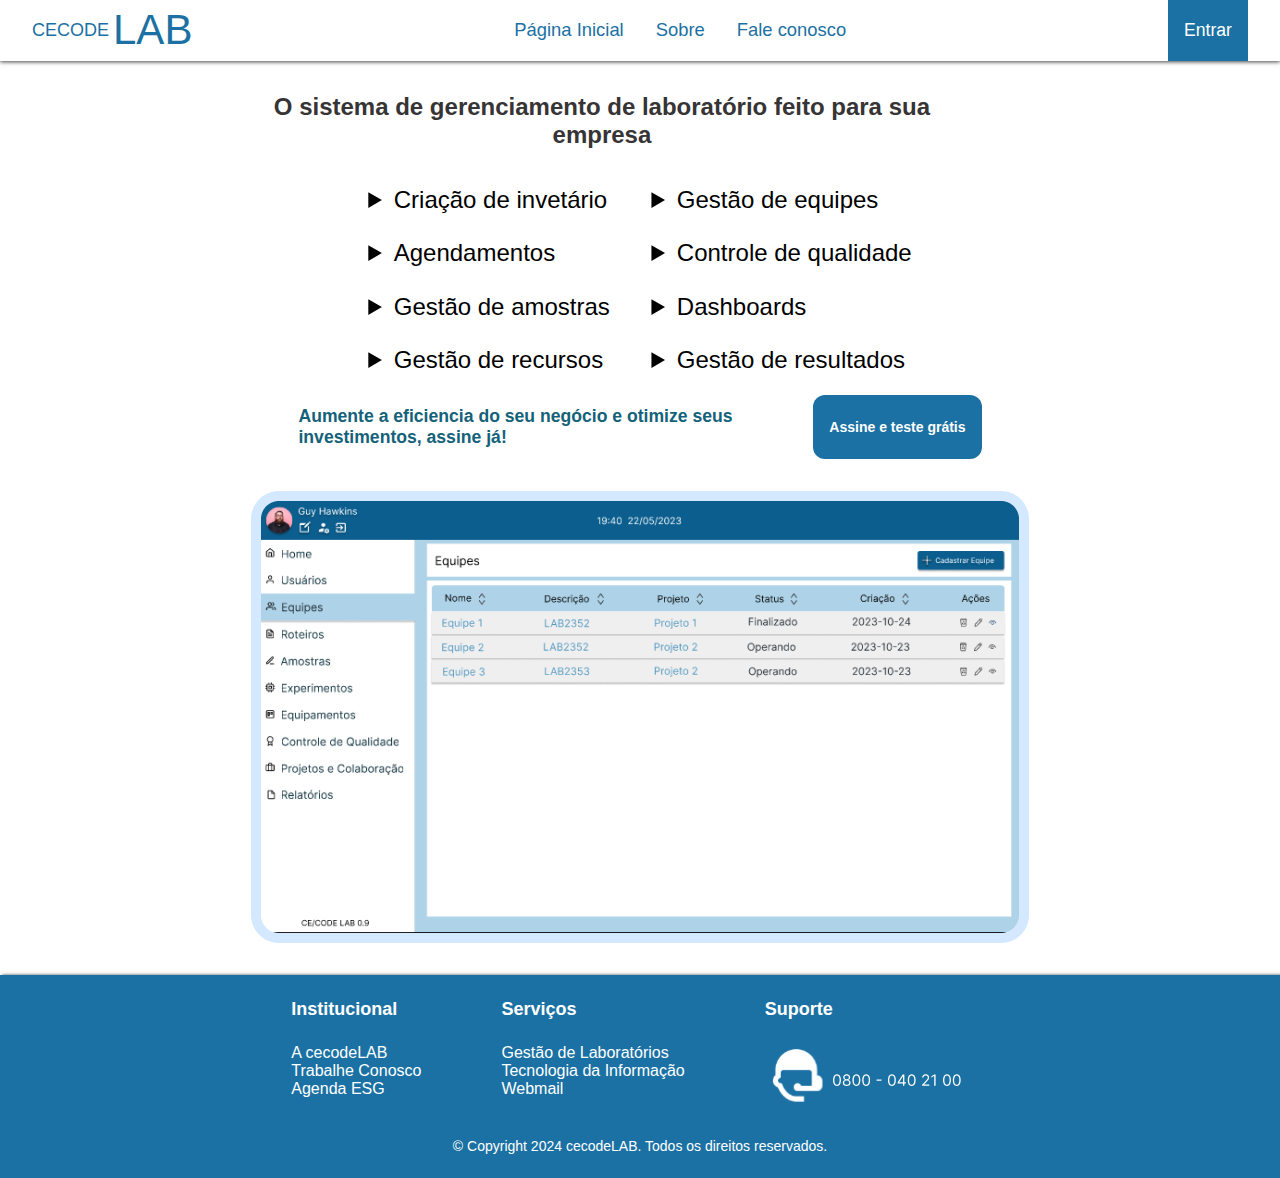
<file: index.html>
<!DOCTYPE html>
<html lang="pt-BR">
  <head>
    <meta charset="UTF-8" />
    <meta name="viewport" content="width=device-width, initial-scale=1.0" />
    <link rel="stylesheet" href="./styles/index.css" />
    <script src="js/index.js"></script>
    <title>Página Inicial</title>
  </head>
  <body>
    <header>
      <nav class="nav-header">
        <div class="logo">
          <div class="name-cecode"><a href="index.html">CECODE</a></div>
          <div class="name-lab"><a href="index.html">LAB</a></div>
        </div>
        <div class="nav-menu">
          <ul>
            <li class="nav-menu-item">
              <a href="./index.html" class="menu-link">Página Inicial</a>
            </li>
            <li class="nav-menu-item">
              <a href="./pages/sobre.html" class="menu-link">Sobre</a>
            </li>
            <li class="nav-menu-item">
              <a href="./pages/fale-conosco.html" class="menu-link"
                >Fale conosco</a
              >
            </li>
          </ul>
        </div>

        <div class="login-btn">
          <button><a href="./pages/login.html">Entrar</a></button>
        </div>

        <div class="mobile-menu-icon">
          <button onclick="show_menu()">
            <img src="./assets/icons/icon_menu_open.svg" alt="" class="icon" />
          </button>
        </div>
      </nav>
      <div class="menu-mobile">
        <ul>
          <li class="nav-menu-item">
            <a href="index.html" class="menu-link">Página Inicial</a>
          </li>
          <li class="nav-menu-item">
            <a href="./pages/sobre.html" class="menu-link">Sobre</a>
          </li>
          <li class="nav-menu-item">
            <a href="./pages/fale-conosco.html" class="menu-link">Fale conosco</a>
          </li>
        </ul>
        <div class="login-btn-mobile">
          <button><a href="./pages/login.html">Entrar</a></button>
        </div>
      </div>
    </header>
    <main>
      <div class="info">
        <div class="text-top">
          <p>
            O sistema de gerenciamento de laboratório feito para sua empresa
          </p>
        </div>
        <div class="text-services">
          <ul class="list-services">
            <li>Criação de invetário</li>
            <li>Agendamentos</li>
            <li>Gestão de amostras</li>
            <li>Gestão de recursos</li>
          </ul>
          <ul class="list-services">
            <li>Gestão de equipes</li>
            <li>Controle de qualidade</li>
            <li>Dashboards</li>
            <li>Gestão de resultados</li>
          </ul>
        </div>
        <div class="text-sing">
          <p class="text-sing-up">
            Aumente a eficiencia do seu negócio e otimize seus
            investimentos, assine já!
          </p>
          <button class="signature"><a href="./pages/compra.html">Assine e teste grátis</a></button>
        </div>
      </div>
      <div class="screeshot-system">
        <img src="./assets/images/screenshot-system.png" alt="" />
      </div>
      </div>
    </main>
    <footer>
      <div class="content-footer">
        <div class="footer-links">
          <ul class="footer-list">
            <li><h3>Institucional</h3></li>
            <li><a href="">A cecodeLAB</a></li>
            <li><a href="">Trabalhe Conosco</a></li>
            <li><a href="">Agenda ESG</a></li>
          </ul>
        </div>
        <div class="footer-links">
          <ul class="footer-list">
            <li><h3>Serviços</h3></li>
            <li><a href="">Gestão de Laboratórios</a></li>
            <li><a href="">Tecnologia da Informação</a></li>
            <li><a href="">Webmail</a></li>
          </ul>
        </div>
        <div class="footer-links">
          <ul class="footer-list">
            <li><h3>Suporte</h3></li>
            <li>
              <img
                class="footer-image"
                src="assets/icons/icon_help_sac.svg"
                alt=""
              />
            </li>
          </ul>
        </div>
      </div>
      <div class="copyright">
        &#169; Copyright 2024 cecodeLAB. Todos os direitos reservados.
      </div>
    </footer>
  </body>
</html>
</file>
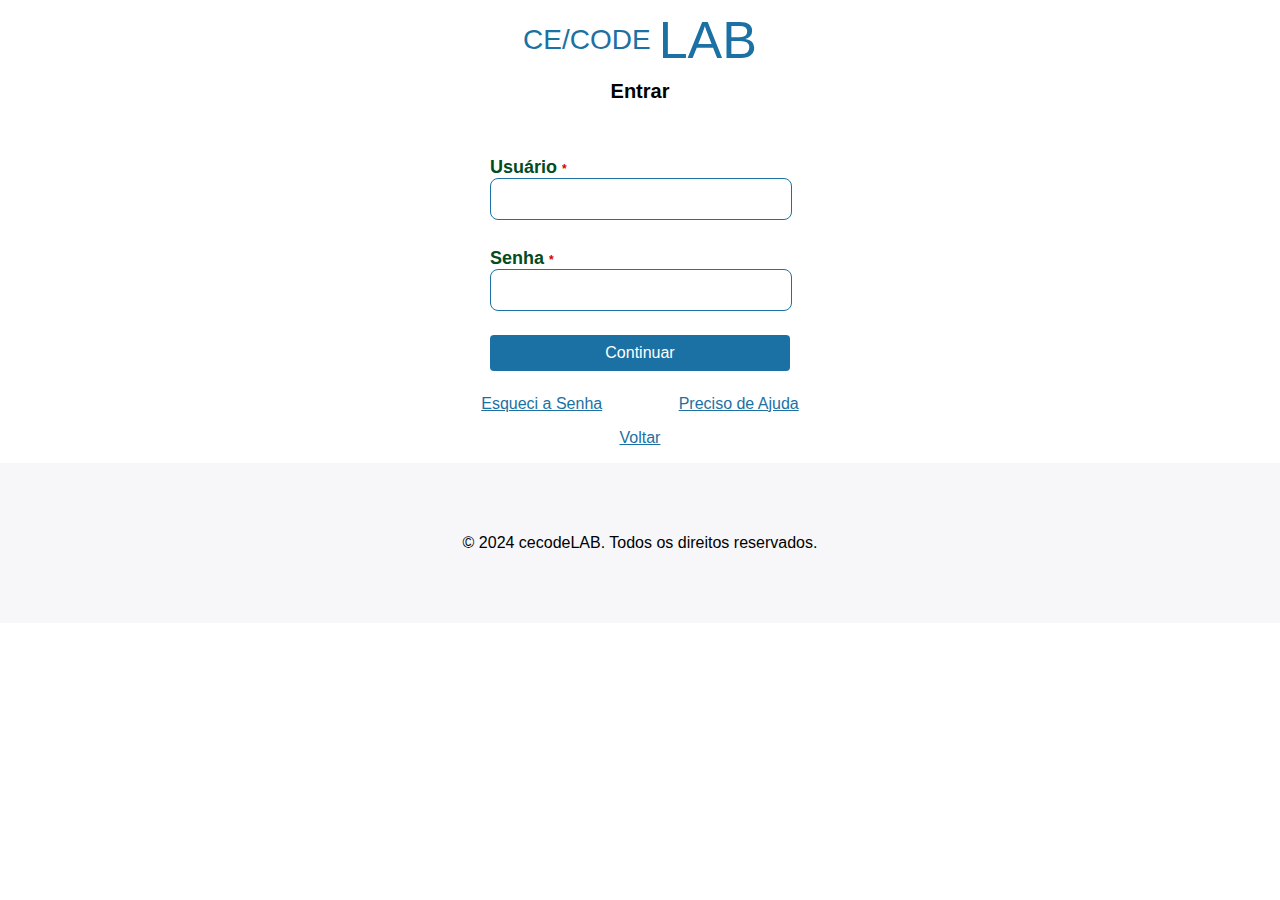
<file: login.html>
<!DOCTYPE html>
<html lang="pt-BR">
<head>
  <meta charset="UTF-8">
  <meta name="viewport" content="width=device-width, initial-scale=1.0">
  <title>cecodeLAB</title>
  <link rel="stylesheet" href="styles/login.css">
</head>
<body>
  <header>
    <div class="logo">
      <div class="name-cecode">CE/CODE</div>
      <div class="name-lab">LAB</div>
    </div>
  </header>
  <main>
    <p class="enter">Entrar</p>
    <form class="login-form" action="#" method="post">
      <div class="user-data">
        <p class="name-user">Usuário <span>*</span></p>
        <input type="text" name="username" class="data-input" required>
        <p class="name-password">Senha <span>*</span></p>
        <input type="password" name="password" class="data-input" required>
        <button type="submit" class="button-form">Continuar</button>
      </div>
    </form>
    <div class="user-help">
      <ul class="link-help">
        <li><a href="#" class="text-help">Esqueci a Senha</a></li>
        <li><a href="#" class="text-help">Preciso de Ajuda</a></li>
      </ul>
    </div>
    <div class="back">
      <p><a href="#" class="text-back">Voltar</a></p>
    </div>
  </main>
  <footer>
    <div class="message-footer">
      &#169; 2024 cecodeLAB. Todos os direitos reservados.
    </div>
  </footer>
</body>
</html>
</file>
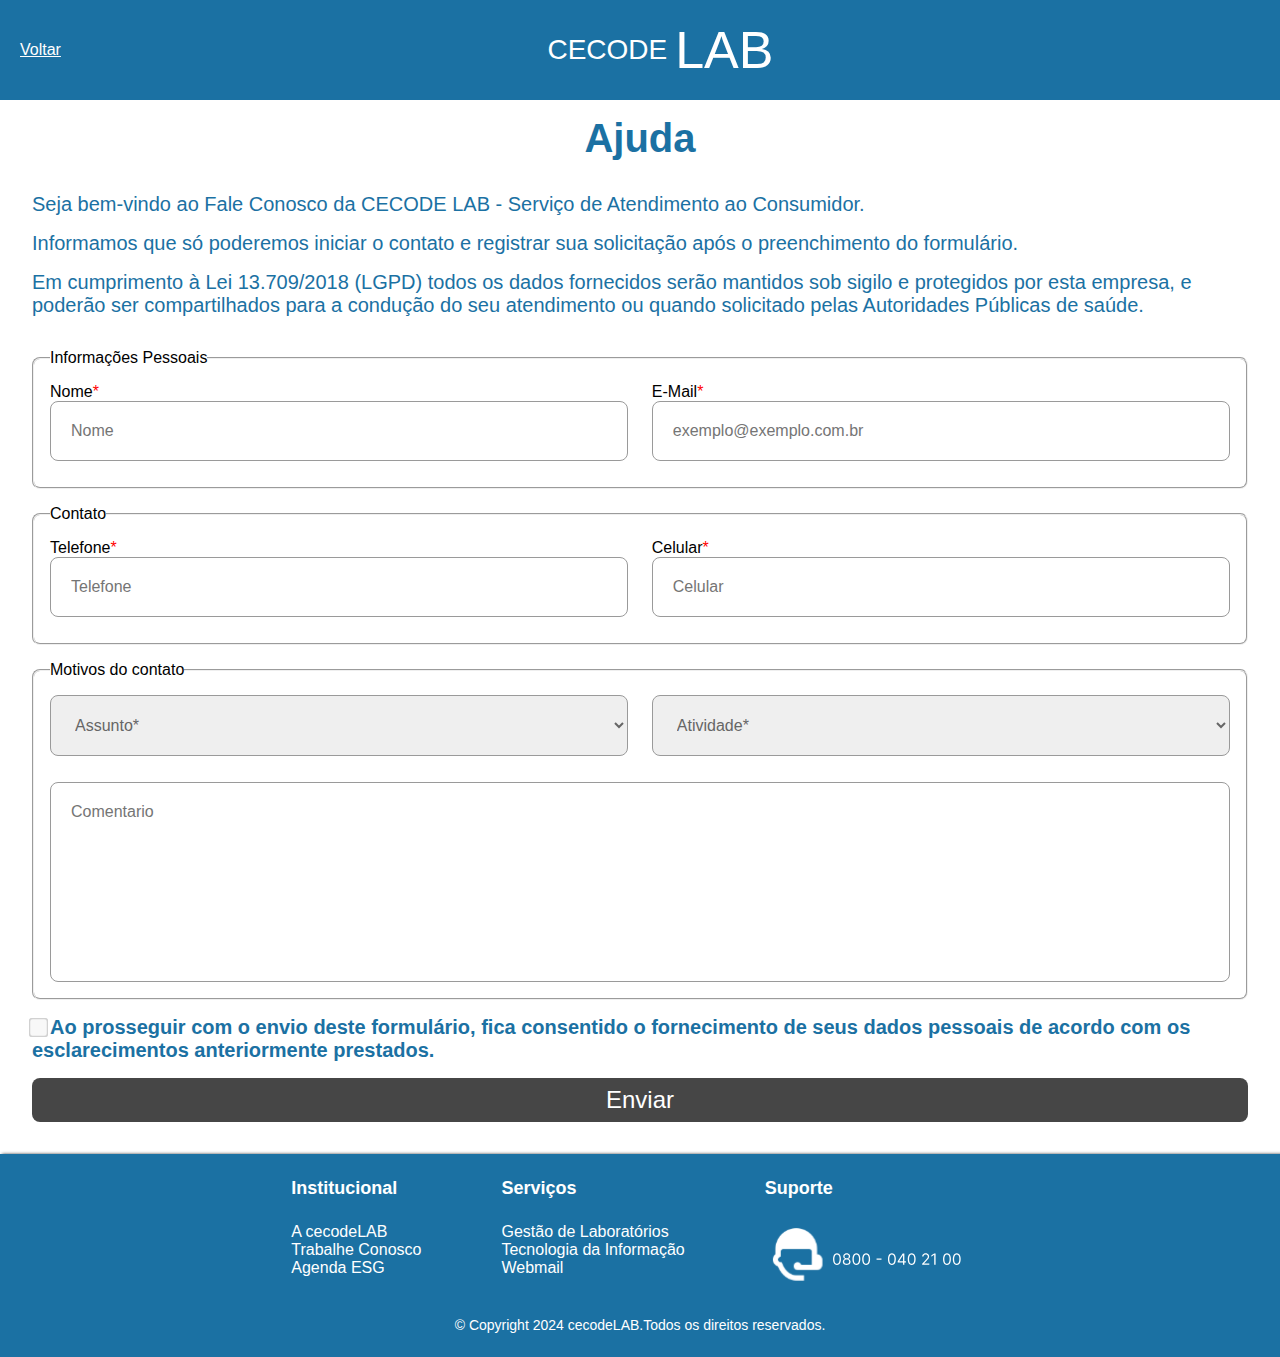
<file: pages/fale-conosco.html>
<!DOCTYPE html>
<html lang="en">
  <head>
    <meta charset="UTF-8" />
    <meta name="viewport" content="width=device-width, initial-scale=1.0" />
    <title>Fale Conosco</title>
    <link rel="stylesheet" href="../styles/fale-conosco.css" />
    <script type="module" src="../js/fale-conosco/script.js" defer></script>
  </head>
  <body>
    <header>
      <div class="button-voltar">
        <a href="../index.html">Voltar</a>
      </div>
      <h1 class="logo">
        <span class="name-cecode">CECODE</span>
        <span class="name-lab">LAB</span>
      </h1>
    </header>
    <main>
      <h1 class="ajuda">Ajuda</h1>
      <div class="informacoes-help">
        <p>
          Seja bem-vindo ao Fale Conosco da CECODE LAB - Serviço de Atendimento
          ao Consumidor.
        </p>
        <p>
          Informamos que só poderemos iniciar o contato e registrar sua
          solicitação após o preenchimento do formulário.
        </p>
        <p>
          Em cumprimento à Lei 13.709/2018 (LGPD) todos os dados fornecidos
          serão mantidos sob sigilo e protegidos por esta empresa, e poderão ser
          compartilhados para a condução do seu atendimento ou quando solicitado
          pelas Autoridades Públicas de saúde.
        </p>
      </div>
      <form class="Help-form" action="#" method="post">
        <section class="help-data">
          <fieldset id="personal-data" class="fieldset-form">
            <legend>Informações Pessoais</legend>
            <div>
              <label for="data-name">Nome<span class="mandatory">*</span></label>
              <input
                type="text"
                name="name"
                class="data-input"
                id="data-name"
                placeholder="Nome"
                required
              />
              <span class="input-error" id="name-error">*Nome Inválido. Por favor, insira um nome válido. Ex.: José da Silva</span>
            </div>
            <div>
              <label for="data-email">E-Mail<span class="mandatory">*</span></label>
              <input
                type="email"
                name="email"
                class="data-input"
                id="data-email"
                placeholder="exemplo@exemplo.com.br"
                required
              />
              <span class="input-error" id="email-error">*E-mail Inválido. Por favor, insira um e-mail válido. Ex.: exemplo@exemplo.com</span>
            </div>
          </fieldset>

          <fieldset id="contact" class="fieldset-form">
            <legend>Contato</legend>
            <div>
                <label for="data-telefone">Telefone<span class="mandatory">*</span></label>
                <input
                  type="tel"
                  name="telefone"
                  class="data-input"
                  id="data-telefone"
                  placeholder="Telefone"
                  maxlength="10"
                  required
                />
                <span class="input-error" id="telefone-error">*Telefone Inválido. Por favor, insira um número válido. Ex.: 88999991111</span>
            </div>
            <div>
                <label for="data-celular">Celular<span class="mandatory">*</span></label>
                <input
                  type="tel"
                  name="celular"
                  class="data-input"
                  id="data-celular"
                  placeholder="Celular"
                  maxlength="11"
                  required
                />
                <span class="input-error" id="celular-error">*Celular Inválido. Por favor, insira um número válido. Ex.: 88999991111</span>
            </div>
          </fieldset>
        </section>
        <section class="help-data">
          <fieldset class="fieldset-form">
            <legend>Motivos do contato</legend>
              <div>
                <select class="form-select" id="assunto" required>
                  <option value="" selected disabled hidden>Assunto<span class="mandatory">*</span></option>
                  <option value="Reclamações">Reclamações</option>
                  <option value="Sugestão">Sugestão</option>
                  <option value="Duvidas">Duvidas</option>
                  <option value="Elogios">Elogios</option>
                </select>
                <span class="input-error" id="assunto-error">*Por favor, selecione um assunto.</span>
              </div>
              <div>
                <select class="form-select" id="atividade" required>
                  <option value="" selected disabled hidden>Atividade<span class="mandatory">*</span></option>
                  <option value="Colaborador">Colaborador</option>
                  <option value="Publico-externo">Publico Externo</option>
                  <option value="Clientes">Clientes</option>
                  <option value="Parceiros">Parceiros</option>
                </select>
                <span class="input-error" id="atividade-error">*Por favor, selecione uma atividade.</span>
              </div>
            <textarea
              name="comentario"
              id="data-comentario"
              placeholder="Comentario"
            ></textarea>
          </fieldset>
        </section>
        <div class="form-enviar">
          <input type="checkbox" id="concordo" required disabled/>
          <label for="concordo" id="concordo"
            >Ao prosseguir com o envio deste formulário, fica consentido o
            fornecimento de seus dados pessoais de acordo com os esclarecimentos
            anteriormente prestados.</label
          >
        </div>
        <input type="submit" class="button-form" value="Enviar" disabled/>
      </form>
    </main>
    <footer>
      <div class="content-footer">
        <div class="footer-links">
          <ul class="footer-list">
            <li><h3>Institucional</h3></li>
            <li><a href="">A cecodeLAB</a></li>
            <li><a href="">Trabalhe Conosco</a></li>
            <li><a href="">Agenda ESG</a></li>
          </ul>
        </div>
        <div class="footer-links">
          <ul class="footer-list">
            <li><h3>Serviços</h3></li>
            <li><a href="">Gestão de Laboratórios</a></li>
            <li><a href="">Tecnologia da Informação</a></li>
            <li><a href="">Webmail</a></li>
          </ul>
        </div>
        <div class="footer-links">
          <ul class="footer-list">
            <li><h3>Suporte</h3></li>
            <li><img class="footer-image" src="../assets/icons/icon_help_sac.svg" alt=""></li>
          </ul>
        </div>
      </div>
      <div class="copyright">
      <span>&#169; Copyright 2024 cecodeLAB. </span> <span>Todos os direitos reservados.</span>
      </div>
    </footer>
  </body>
</html>
</file>
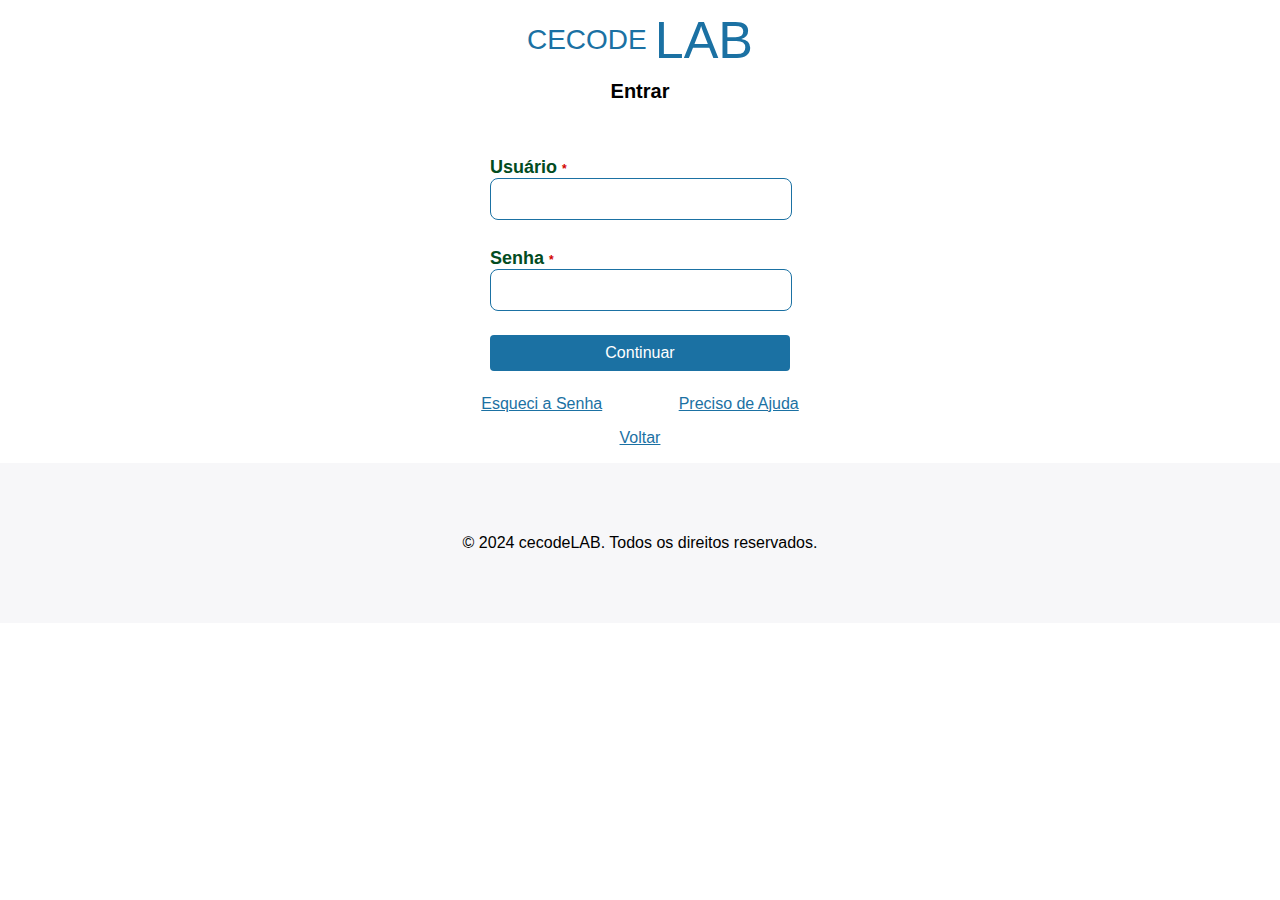
<file: pages/login.html>
<!DOCTYPE html>
<html lang="pt-BR">
<head>
  <meta charset="UTF-8">
  <meta name="viewport" content="width=device-width, initial-scale=1.0">
  <title>cecodeLAB</title>
  <link rel="stylesheet" href="../styles/login.css">
  <script src="../js/index.js"></script>
</head>
<body>
  <header>
    <div class="logo">
      <div class="name-cecode">CECODE</div>
      <div class="name-lab">LAB</div>
    </div>
  </header>
  <main>
    <p class="enter">Entrar</p>
    <form class="login-form" action="#" method="post">
      <div class="user-data">
        <p class="name-user">Usuário <span>*</span></p>
        <input type="text" name="username" class="data-input" required>
        <p class="name-password">Senha <span>*</span></p>
        <input type="password" name="password" class="data-input" required>
        <button type="submit" class="button-form">Continuar</button>
      </div>
    </form>
    <div class="user-help">
      <ul class="link-help">
        <li><a href="#" class="text-help">Esqueci a Senha</a></li>
        <li><a href="#" class="text-help">Preciso de Ajuda</a></li>
      </ul>
    </div>
    <div class="back">
      <p><a href="../index.html" class="text-back">Voltar</a></p>
    </div>
  </main>
  <footer>
    <div class="message-footer">
      &#169; 2024 cecodeLAB. Todos os direitos reservados.
    </div>
  </footer>
</body>
</html>
</file>
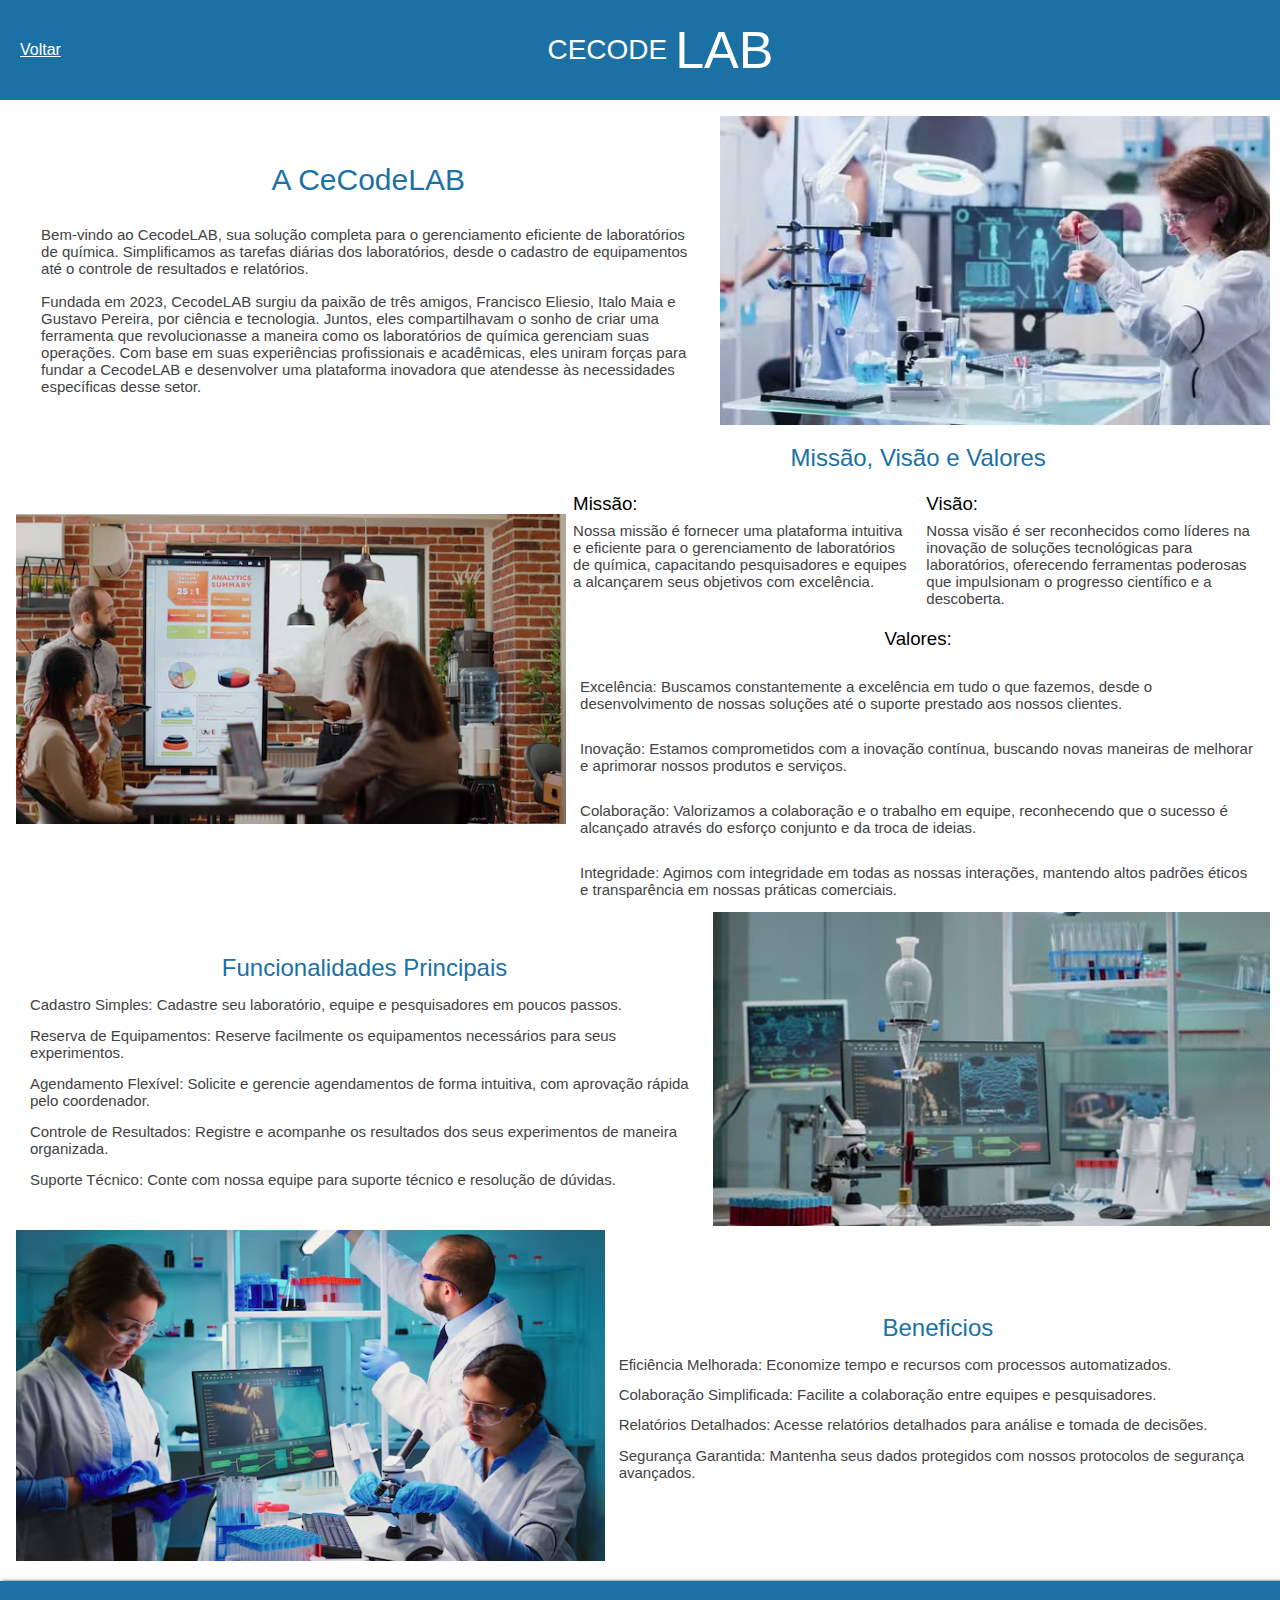
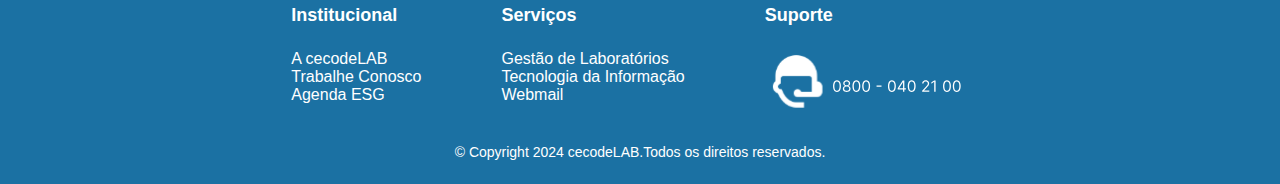
<file: pages/sobre.html>
<!DOCTYPE html>
<html lang="en">
<head>
    <meta charset="UTF-8">
    <meta name="viewport" content="width=device-width, initial-scale=1.0">
    <title>CE/CODE LAB - Sobre</title>
    <link rel="stylesheet" href="../styles/sobre.css">
</head>
<body>
    <header>
        <div class="button-voltar">
            <a href="../index.html">Voltar</a>
        </div>
        <div class="logo">
            <span class="name-cecode">CECODE</span>
            <span class="name-lab">LAB</span>
        </div>
    </header>
    <main>
        <section class="sobre">
            <div class="sobre-p">
                <h1>A CeCodeLAB</h1>
                <p>Bem-vindo ao CecodeLAB, sua solução completa para o gerenciamento eficiente de laboratórios de química. Simplificamos as tarefas diárias dos laboratórios, desde o cadastro de equipamentos até o controle de resultados e relatórios.</p>
                <p>Fundada em 2023, CecodeLAB surgiu da paixão de três amigos, Francisco Eliesio, Italo Maia e Gustavo Pereira, por ciência e tecnologia. Juntos, eles compartilhavam o sonho de criar uma ferramenta que revolucionasse a maneira como os laboratórios de química gerenciam suas operações. Com base em suas experiências profissionais e acadêmicas, eles uniram forças para fundar a CecodeLAB e desenvolver uma plataforma inovadora que atendesse às necessidades específicas desse setor.</p>
            </div>
            <div class="imagem_laboratorio">
                <img src="../assets/icons/imagem_sobre_1.svg" alt="laboratorio">
            </div>
        </section>
        <section class="mvv">
            <div class="imagem_mvv">
                <img src="../assets/icons/imagem_sobre_mvv.svg" alt="mvv">
            </div>
            <div>
                <h2>Missão, Visão e Valores</h2>
                <div>
                    <div id="mvv-id">
                        <div class="missao">
                            <h3>Missão:</h3>
                            <p>Nossa missão é fornecer uma plataforma intuitiva e eficiente para o gerenciamento de laboratórios de química, capacitando pesquisadores e equipes a alcançarem seus objetivos com excelência.</p>
                        </div>
                        <div class="visao">
                            <h3>Visão:</h3>
                            <p>Nossa visão é ser reconhecidos como líderes na inovação de soluções tecnológicas para laboratórios, oferecendo ferramentas poderosas que impulsionam o progresso científico e a descoberta.</p>
                        </div>
                    </div>
                    <div class="valor">
                        <h3>Valores:</h3>
                        <ul>
                            <li><strong>Excelência:</strong> Buscamos constantemente a excelência em tudo o que fazemos, desde o desenvolvimento de nossas soluções até o suporte prestado aos nossos clientes.</li>
                            <li><strong>Inovação:</strong> Estamos comprometidos com a inovação contínua, buscando novas maneiras de melhorar e aprimorar nossos produtos e serviços.</li>
                            <li><strong>Colaboração:</strong> Valorizamos a colaboração e o trabalho em equipe, reconhecendo que o sucesso é alcançado através do esforço conjunto e da troca de ideias.</li>
                            <li><strong>Integridade:</strong> Agimos com integridade em todas as nossas interações, mantendo altos padrões éticos e transparência em nossas práticas comerciais.</li>
                        </ul>
                    </div>
                </div>
            </div>
        </section>
        <section class="funcoes">
            <div class="lista-funcao">
                <h2>Funcionalidades Principais</h2>
                <ul>
                    <li><strong>Cadastro Simples:</strong> Cadastre seu laboratório, equipe e pesquisadores em poucos passos.</li>
                    <li><strong>Reserva de Equipamentos:</strong> Reserve facilmente os equipamentos necessários para seus experimentos.</li>
                    <li><strong>Agendamento Flexível:</strong> Solicite e gerencie agendamentos de forma intuitiva, com aprovação rápida pelo coordenador.</li>
                    <li><strong>Controle de Resultados:</strong> Registre e acompanhe os resultados dos seus experimentos de maneira organizada.</li>
                    <li><strong>Suporte Técnico:</strong> Conte com nossa equipe para suporte técnico e resolução de dúvidas.</li>
                </ul>
            </div>
            <div class="imagem_funcao">
                <img src="../assets/icons/imagem_sobre_funcoes.svg" alt="imagem_funcoes">
            </div>
        </section>
        <section class="beneficios">
            <div class="imagem_beneficio">
                <img src="../assets/icons/imagem_sobre_beneficios.svg" alt="imagem_beneficios">
            </div>
            <ul>
                <h2>Beneficios</h2>
                <li><strong>Eficiência Melhorada:</strong> Economize tempo e recursos com processos automatizados.</li>
                <li><strong>Colaboração Simplificada:</strong> Facilite a colaboração entre equipes e pesquisadores.</li>
                <li><strong>Relatórios Detalhados:</strong> Acesse relatórios detalhados para análise e tomada de decisões.</li>
                <li><strong>Segurança Garantida:</strong> Mantenha seus dados protegidos com nossos protocolos de segurança avançados.</li>
            </ul>
        </section>
    </main>
    <footer>
        <div class="content-footer">
          <div class="footer-links">
            <ul class="footer-list">
              <li><h3>Institucional</h3></li>
              <li><a href="">A cecodeLAB</a></li>
              <li><a href="">Trabalhe Conosco</a></li>
              <li><a href="">Agenda ESG</a></li>
            </ul>
          </div>
          <div class="footer-links">
            <ul class="footer-list">
              <li><h3>Serviços</h3></li>
              <li><a href="">Gestão de Laboratórios</a></li>
              <li><a href="">Tecnologia da Informação</a></li>
              <li><a href="">Webmail</a></li>
            </ul>
          </div>
          <div class="footer-links">
            <ul class="footer-list">
              <li><h3>Suporte</h3></li>
              <li><img class="footer-image" src="../assets/icons/icon_help_sac.svg" alt=""></li>
            </ul>
          </div>
        </div>
        <div class="copyright">
        <span>&#169; Copyright 2024 cecodeLAB. </span> <span>Todos os direitos reservados.</span>
        </div>
      </footer>
</body>
</html>
</file>
<file: styles/index.css>
* {
  padding: 0px;
  margin: 0px;
  font-family: sans-serif;
}

body {
  display: flex;
  flex-direction: column;
  justify-content: space-between;
  height: 100vh;
}

header {
  background-color: #ffffff;
  box-shadow: 0px 1px 4px #464646;
}

main {
  display: flex;
  justify-content: space-evenly;
  width: 100%;
  margin: 1rem 0;
  gap: 1rem;
}

.nav-header {
  display: flex;
  justify-content: space-between;
  padding: 0.4rem 2rem;
}

.logo {
  display: flex;
  align-items: center;
}

.name-cecode a {
  color: #1b71a3;
  text-align: center;
  font-size: 18px;
  font-style: normal;
  font-weight: 400;
  line-height: normal;
}

.name-lab a {
  color: #1b71a3;
  text-align: center;
  font-size: 42px;
  font-style: normal;
  font-weight: 100;
  line-height: normal;
  margin-left: 4px;
}

.name-cecode a,
.name-lab a {
  text-decoration: none;
}

.name-cecode a:hover,
.name-lab a:hover {
  color: #1b71a3;
}

.nav-menu {
  display: flex;
  align-items: center;
}

.nav-menu ul {
  display: flex;
  justify-content: center;
  list-style: none;
}

.nav-menu-item {
  margin: 0px 16px;
}

.menu-link {
  text-decoration: none;
  font-size: 1.15rem;
  font-weight: 400;
  color: #1b71a3;
}

.menu-mobile:hover {
  border: #1b71a3;
}

.login-btn {
  display: flex;
  align-items: center;
}

.login-btn button {
  background-color: #1b71a3;
  border: none;
  height: 126%;
  padding: 0 1rem;
}

.login-btn button a {
  text-decoration: none;
  font-weight: 500;
  font-size: 1.1rem;
  color: white;
}

.info {
  display: flex;
  flex-direction: column;
  justify-content: center;
  align-items: center;
}

.screeshot-system {
  display: flex;
  justify-content: center;
  align-items: center;
  padding: 1rem;
}

.screeshot-system img:hover {
  scale: 1.01;
}

.screeshot-system img {
  max-width: 100%;
  max-height: auto;
}

.text-top {
  display: flex;
  padding: 1rem;
}

.text-top p {
  width: 90%;
  color: #363434;
  font-size: 1.5rem;
  font-weight: 600;
  text-align: center;
}

.text-services {
  display: flex;
  justify-content: center;
  align-items: center;
}

.list-services {
  list-style: none;
  list-style-position: inside;
  list-style-type: disclosure-closed;
}

.list-services li {
  padding: 0.3rem;
  color: #000;
  font-size: 1.5rem;
  font-style: normal;
  font-weight: 300;
  line-height: normal;
  margin: 1rem;
}

.text-sing {
  display: flex;
  align-items: center;
  justify-content: center;
  flex-wrap: wrap;
  gap: 1rem;
}

.text-sign-up {
  align-items: center;
  justify-content: center;
  overflow-wrap: break-word;
  flex-wrap: wrap;
}

.text-sing-up {
  display: inline-block;
  width: 60%;
  color: #14627a;
  font-size: 1.1rem;
  font-weight: 600;
}

.signature {
  border: none;
  height: 4rem;
  flex-shrink: 0;
  border-radius: 12px;
  background: #1b71a3;
  padding: 0 1rem;
  cursor: pointer;
}

.signature:hover {
  background: #206186;
}

.signature a,
.signature a:visited {
  text-decoration: none;
  color: #fff;
  text-align: center;
  font-size: 14px;
  font-style: normal;
  font-weight: 750;
  line-height: normal;
}

.signature a:visited {
  text-decoration: none;
  color: #fff;
}

footer {
  display: flex;
  flex-direction: column;
  justify-content: center;
  align-items: center;
  width: 100%;
  background-color: #1b71a3;
  box-shadow: 4px 2px 3px 2px #464646;
}

.content-footer {
  display: flex;
  justify-content: space-between;
  margin: 24px;
  gap: 5rem;
}

.content-footer ul {
  list-style: none;
}

.footer-image {
  width: 14rem;
}

.footer-links ul li h3 {
  font-size: 18px;
  color: #ffffff;
  margin-bottom: 24px;
}

.footer-list li a {
  text-decoration: none;
  color: #ffffff;
}

.footer-list li a:hover {
  text-decoration: underline;
}

.copyright {
  display: flex;
  color: #ffffff;
  font-size: 14px;
  padding-bottom: 24px;
}

.mobile-menu-icon {
  display: none;
}

.menu-mobile {
  display: none;
}

@media (max-width: 1300px) {
  main {
    width: 100%;
    flex-direction: column;
    justify-content: center;
    align-items: center;
  }
}

@media screen and (max-width: 700px) {
  .logo {
    display: flex;
    align-items: center;
  }

  .name-cecode a {
    color: #1b71a3;
    text-align: center;
    font-size: 12px;
    font-style: normal;
    font-weight: 500;
    line-height: normal;
  }

  .name-lab a {
    color: #1b71a3;
    text-align: center;
    font-size: 28px;
    font-style: normal;
    font-weight: 200;
    line-height: normal;
    margin-left: 2px;
  }

  .name-cecode a,
  .name-lab a {
    text-decoration: none;
  }

  .name-cecode a:hover,
  .name-lab a:hover {
    color: #1b71a3;
  }

  .nav-menu,
  .login-btn {
    display: none;
  }

  .mobile-menu-icon {
    display: flex;
  }

  .mobile-menu-icon button {
    background-color: transparent;
    border: none;
    cursor: pointer;
  }

  .menu-mobile .login-btn button {
    width: 100%;
  }

  .menu-mobile ul {
    list-style: none;
    display: flex;
    flex-direction: column;
    text-align: center;
    padding-bottom: 1rem;
  }

  .nav-menu-item {
    padding: 10px;
  }

  .login-btn-mobile {
    display: flex;
    justify-content: center;
    align-items: center;
  }

  .login-btn-mobile button {
    border: none;
    width: 100%;
    background-color: #1b71a3;
    padding: 10px 15px;
  }

  .login-btn-mobile button a {
    color: white;
    text-decoration: none;
    font-weight: 500;
    font-size: 1.1rem;
  }

  .info {
    width: 100%;
  }

  .text-services {
    display: grid;
    justify-content: center;
    align-items: center;
  }

  .text-top p {
    text-align: center;
  }

  .screeshot-system div img {
    width: 45vh;
  }

  .content-footer,
  .copyright,
  .logo {
    flex-direction: column;
  }

  .copyright {
    text-align: center;
  }

  .content-footer {
    gap: 2.5rem;
  }
  .open {
    display: block;
  }
}
</file>
<file: styles/login.css>
* {
  padding: 0px;
  margin: 0px;
  font-family: sans-serif;
}

body {
  height: 100%;
  display: block;
  justify-content: center;
  align-items: center;
}

main {
  width: 100%;
}

header {
  padding: 10px;

}

.logo {
  display: flex;
  justify-content: center;
  align-items: center;
}

.name-cecode {
  color: #1B71A3;
  text-align: center;
  font-size: 28px;
  font-style: normal;
  font-weight: 400;
  line-height: normal;
}

.name-lab {
  color: #1B71A3;
  text-align: center;
  font-size: 52px;
  font-style: normal;
  font-weight: 100;
  line-height: normal;
  margin-left: 8px;
}

.enter {
  color: #000;
  text-align: center;
  font-size: 20px;
  font-style: normal;
  font-weight: 600;
  line-height: normal;
  margin-bottom: 6vh;
}

.name-user, .name-password {
  color: #034C1F;
  font-size: 18px;
  font-style: normal;
  font-weight: 600;
  line-height: normal;
}

.name-password {
  margin-top: 28px;
}

span {
  color: #D30202;
  font-size: 12px;
  font-style: normal;
  font-weight: 600;
  line-height: normal;
}

.login-form {
  width: 300px;
  margin: 0 auto;
}

.user-data {
  display: flex;
  flex-direction: column;
  align-items: normal;
}

.data-input {
  width: 100%;
  height: 40px;
  flex-shrink: 0;
  border-radius: 8px;
  border: 1px solid #1B71A3;
  align-items: center;
}

.button-form{
  display: flex;
  width: 100%;
  height: 36px;
  padding: 8px 14px 8px 14px;
  justify-content: center;
  align-items: center;
  gap: 8px;
  flex-shrink: 0;
  border-radius: 4px;
  background: var(--Brand-Brand-700, #1B71A3);
  color: white;
  margin: 24px 0px 24px 0px;
  font-size: 16px;
  border: 0px;
}

.button-form:hover {
  background: var(--Brand-Brand-700, #1f6791);
}

.user-help {
  display: flex;
  justify-content: center;
  align-items: center;
}

.link-help {
  list-style-type: none;
}

.link-help a, .back a {
  text-decoration: underline;
  color: #1B71A3;
}

.user-help li {
  display: inline;
  margin: 4vh;
}

.back {
  margin-top: 16px;
  margin-bottom: 16px;
  text-align: center;
}

footer {
  display: flex;
  width: 100%;
  height: 10rem;
  flex-shrink: 0;
  background: #F7F7F9;
  justify-content: center;
  align-items: center;
}

.message-footer {
  text-align: center;
}
</file>
<file: styles/fale-conosco.css>
* {
  padding: 0px;
  margin: 0px;
  font-family: sans-serif;
  box-sizing: border-box;
}
body {
  display: flex;
  flex-direction: column;
  flex-wrap: nowrap;
  width: 100%;
}
main {
  display: flex;
  flex-direction: column;
  padding: 1rem;
}
header {
  background: #1b71a3;
  padding: 20px;
  display: flex;
  justify-content: space-between;
  align-items: center;
}
.logo {
  display: flex;
  justify-content: center;
  align-items: center;
  flex-grow: 2;
}
.name-cecode {
  color: white;
  text-align: center;
  font-size: 28px;
  font-style: normal;
  font-weight: 400;
  line-height: normal;
}
.name-lab {
  color: white;
  text-align: center;
  font-size: 52px;
  font-style: normal;
  font-weight: 100;
  line-height: normal;
  margin-left: 8px;
}

.button-voltar a {
  color: #ffffff;
}

.button-voltar a:visited{ 
  color: white;
}

.ajuda, .Dados{
  color: #1b71a3;
  text-align: center;
  margin-bottom: 1rem;
}

.ajuda {
  font-size: 40px;
  font-weight: bold;
}

.Dados {
  color: #1b71a3;
  font-size: 30px;
  font-weight: 100;
  line-height: normal;
}
.help-data {
  display: flex;
  flex-wrap: wrap;
  gap: 1rem;
  align-items: center;
  justify-content: center;
}
.form-select {
  color: #666;
  width: 80%;
}

.mandatory {
  color: red;
}

.fieldset-form {
  border-radius: 0.5rem;
  padding: 1rem;
  display: flex;
  flex-wrap: wrap;
  width: 100%;
  justify-content: space-between;
  gap: 1rem;
}

.fieldset-form div {
  display: flex;
  flex-direction: column;
  width: 49%;
}

.form-select,
.data-input {
  margin-bottom: 10px;
  padding: 20px;
  font-size: 16px;
  border: 1px solid #9a9a9a;
  border-radius: 8px;
  width: 100%;
}

#data-comentario {
  width: 100%;
  height: 200px;
  padding: 20px;
  font-size: 16px;
  border: 1px solid #9a9a9a;
  border-radius: 8px;
  resize: none;
}
.Help-form {
  padding: 1rem;
  display: flex;
  flex-direction: column;
  gap: 1rem;
}
.informacoes-help {
  display: flex;
  flex-direction: column;
  gap: 1rem;
  color: #1b71a3;
  font-size: 20px;
  font-weight: 400;
  padding: 1rem;
}
.form-enviar {
  color: #1b71a3;
  font-family: Inter;
  font-size: 20px;
  font-style: normal;
  font-weight: bold;
  line-height: normal;
}
#concordo {
  transform: scale(1.5);
}
.button-form {
  padding: 8px 14px 8px 14px;
  border: none;
  font-size: 1.5rem;
  border-radius: 8px;
  background-color:#1b71a3;
  color: white;
}

.button-form:hover{
  transform: scale(1.01, 1.1);
  cursor: pointer;
  background-color: blue;
}

.button-form:disabled {
  background-color: #464646;
}

.button-form:disabled:hover{
  cursor: auto;
  transform: scale(1);
}

footer {
  display: flex;
  flex-direction: column;
  justify-content: center;
  align-items: center;
  width: 100%;
  background-color: #1B71A3;
  box-shadow: 4px 2px 3px 2px #464646;
}

.content-footer {
  display: flex;
  justify-content: space-between;
  margin:24px;
  gap: 5rem;
}

.content-footer ul {
  list-style: none;
}

.footer-image {
  width: 14rem;
}

.footer-links ul li h3 {
  font-size: 18px;
  color: #ffffff;
  margin-bottom: 24px;
}

.footer-list li a {
  text-decoration: none;
  color: #ffffff;
}

.footer-list li a:hover {
  text-decoration: underline;
}

.copyright {
  display: flex;
  color: #ffffff;
  font-size: 14px;
  padding-bottom: 24px;
}

.input-error {
  display: none;
  font-size: .9rem;
  color: red;
}

@media (max-width: 900px) {
  .fieldset-form div, .form-select {
    width: 100%;
  } 
}

@media (max-width: 767px) {
  .fieldset-form, .content-footer, .copyright, .logo{
    flex-direction: column;
  }
  .fieldset-form {
    gap: 1rem;
  }
  .content-footer {
    gap: 2.5rem;
  }
}
</file>
<file: styles/sobre.css>
* {
  padding: 0px;
  margin: 0px;
  font-family: sans-serif;
}
body {
  height: 100%;
  display: block;
  justify-content: center;
  align-items: center;
}
main {
  width: 100%;
}
header {
  background: #1b71a3;
  padding: 20px;
  display: flex;
  justify-content: space-between;
  align-items: center;
}
.logo {
  display: flex;
  justify-content: center;
  align-items: center;
  flex-grow: 2;
}
.name-cecode {
  color: white;
  text-align: center;
  font-size: 28px;
  font-style: normal;
  font-weight: 400;
  line-height: normal;
}
.name-lab {
  color: white;
  text-align: center;
  font-size: 52px;
  font-style: normal;
  font-weight: 100;
  line-height: normal;
  margin-left: 8px;
}
.button-voltar {
  text-align: left;
}
.button-voltar a {
  color: white;
}
.sobre {
  display: flex;
  align-items: center;
}
.imagem_laboratorio {
  float: right;
}
.imagem_laboratorio img {
  height: auto;
}
.sobre h1 {
  color: #1b71a3;
  font-style: normal;
  font-weight: 100;
  line-height: normal;
  text-align: center;
  margin: 2%;
}
.sobre-p {
  color: rgb(66, 66, 66);
  font-size: 15px;
  font-style: normal;
  font-weight: 100;
  line-height: normal;
  margin: 2%;
  display: flex;
  flex-direction: column;
  gap: 1rem;
}
.mvv {
  display: flex;
  align-items: center;
}
.imagem_mvv {
  float: left;
}
.imagem_mvv img {
  height: auto;
}
.mvv h2 {
  color: #1b71a3;
  font-style: normal;
  font-weight: 100;
  line-height: normal;
  text-align: center;
  margin: 2%;
}
.mvv h3 {
  color: black;
  font-style: normal;
  font-weight: 100;
  line-height: normal;
  margin: 2%;
}
.mvv p {
  color: rgb(66, 66, 66);
  font-size: 15px;
  font-style: normal;
  font-weight: 100;
  line-height: normal;
  margin: 2%;
}
.mvv li {
  color: rgb(66, 66, 66);
  font-size: 15px;
  font-style: normal;
  font-weight: 100;
  line-height: normal;
  margin: 2%;
  list-style: none;
}
.valor ul {
  display: flex;
  flex-wrap: wrap;
}
.valor h3 {
  text-align: center;
}
#mvv-id {
  display: flex;
}
.funcoes {
  display: flex;
  align-items: center;
}
.imagem_funcao {
  float: left;
}
.imagem_funcao img {
  height: auto;
}
.funcoes h2 {
  color: #1b71a3;
  font-style: normal;
  font-weight: 100;
  line-height: normal;
  text-align: center;
  margin: 2%;
}
.funcoes li {
  color: rgb(66, 66, 66);
  font-size: 15px;
  font-style: normal;
  font-weight: 100;
  line-height: normal;
  margin: 2%;
  list-style: none;
}
.beneficios {
  display: flex;
  align-items: center;
}
.imagem_beneficio {
  float: left;
}
.imagem_beneficio img {
  height: auto;
}
.beneficios h2 {
  color: #1b71a3;
  font-style: normal;
  font-weight: 100;
  line-height: normal;
  text-align: center;
  margin: 2%;
}
.beneficios li {
  color: rgb(66, 66, 66);
  font-size: 15px;
  font-style: normal;
  font-weight: 100;
  line-height: normal;
  margin: 2%;
  list-style: none;
}
footer {
  display: flex;
  flex-direction: column;
  justify-content: center;
  align-items: center;
  width: 100%;
  background-color: #1b71a3;
  box-shadow: 4px 2px 3px 2px #464646;
}
.content-footer {
  display: flex;
  justify-content: space-between;
  margin: 24px;
  gap: 5rem;
}
.content-footer ul {
  list-style: none;
}
.footer-image {
  width: 14rem;
}
.footer-links ul li h3 {
  font-size: 18px;
  color: #ffffff;
  margin-bottom: 24px;
}
.footer-list li a {
  text-decoration: none;
  color: #ffffff;
}
.footer-list li a:hover {
  text-decoration: underline;
}
.copyright {
  display: flex;
  color: #ffffff;
  font-size: 14px;
  padding-bottom: 24px;
}
.imagem_laboratorio img,
.imagem_mvv img,
.imagem_funcao img,
.imagem_beneficio img {
  max-width: 100%;
  height: auto;
}
@media (min-width: 768px) {
  .imagem_laboratorio img,
  .imagem_mvv img {
    max-width: 70%;
    min-width: 550px;
  }
  main {
    width: 98%;
    margin: 1rem;
  }
}
@media (max-width: 767px) {
  .content-footer,
  .copyright {
    flex-direction: column;
  }
  .content-footer {
    gap: 2.5rem;
  }
  .sobre {
    flex-direction: column;
  }
  .imagem_laboratorio {
    margin: 1rem;
    text-align: center;
  }
  .mvv {
    flex-direction: column;
  }
  .imagem_mvv {
    margin: 1rem;
    text-align: center;
    order: 3;
  }
  .funcoes {
    flex-direction: column;
  }
  .lista-funcao {
    margin-top: 1rem;
  }
  .imagem_funcao {
    margin: 1rem;
    text-align: center;
  }
  .beneficios {
    flex-direction: column;
  }
  .imagem_beneficio {
    margin: 1rem;
    text-align: center;
    order: 3;
  }
}
</file>
